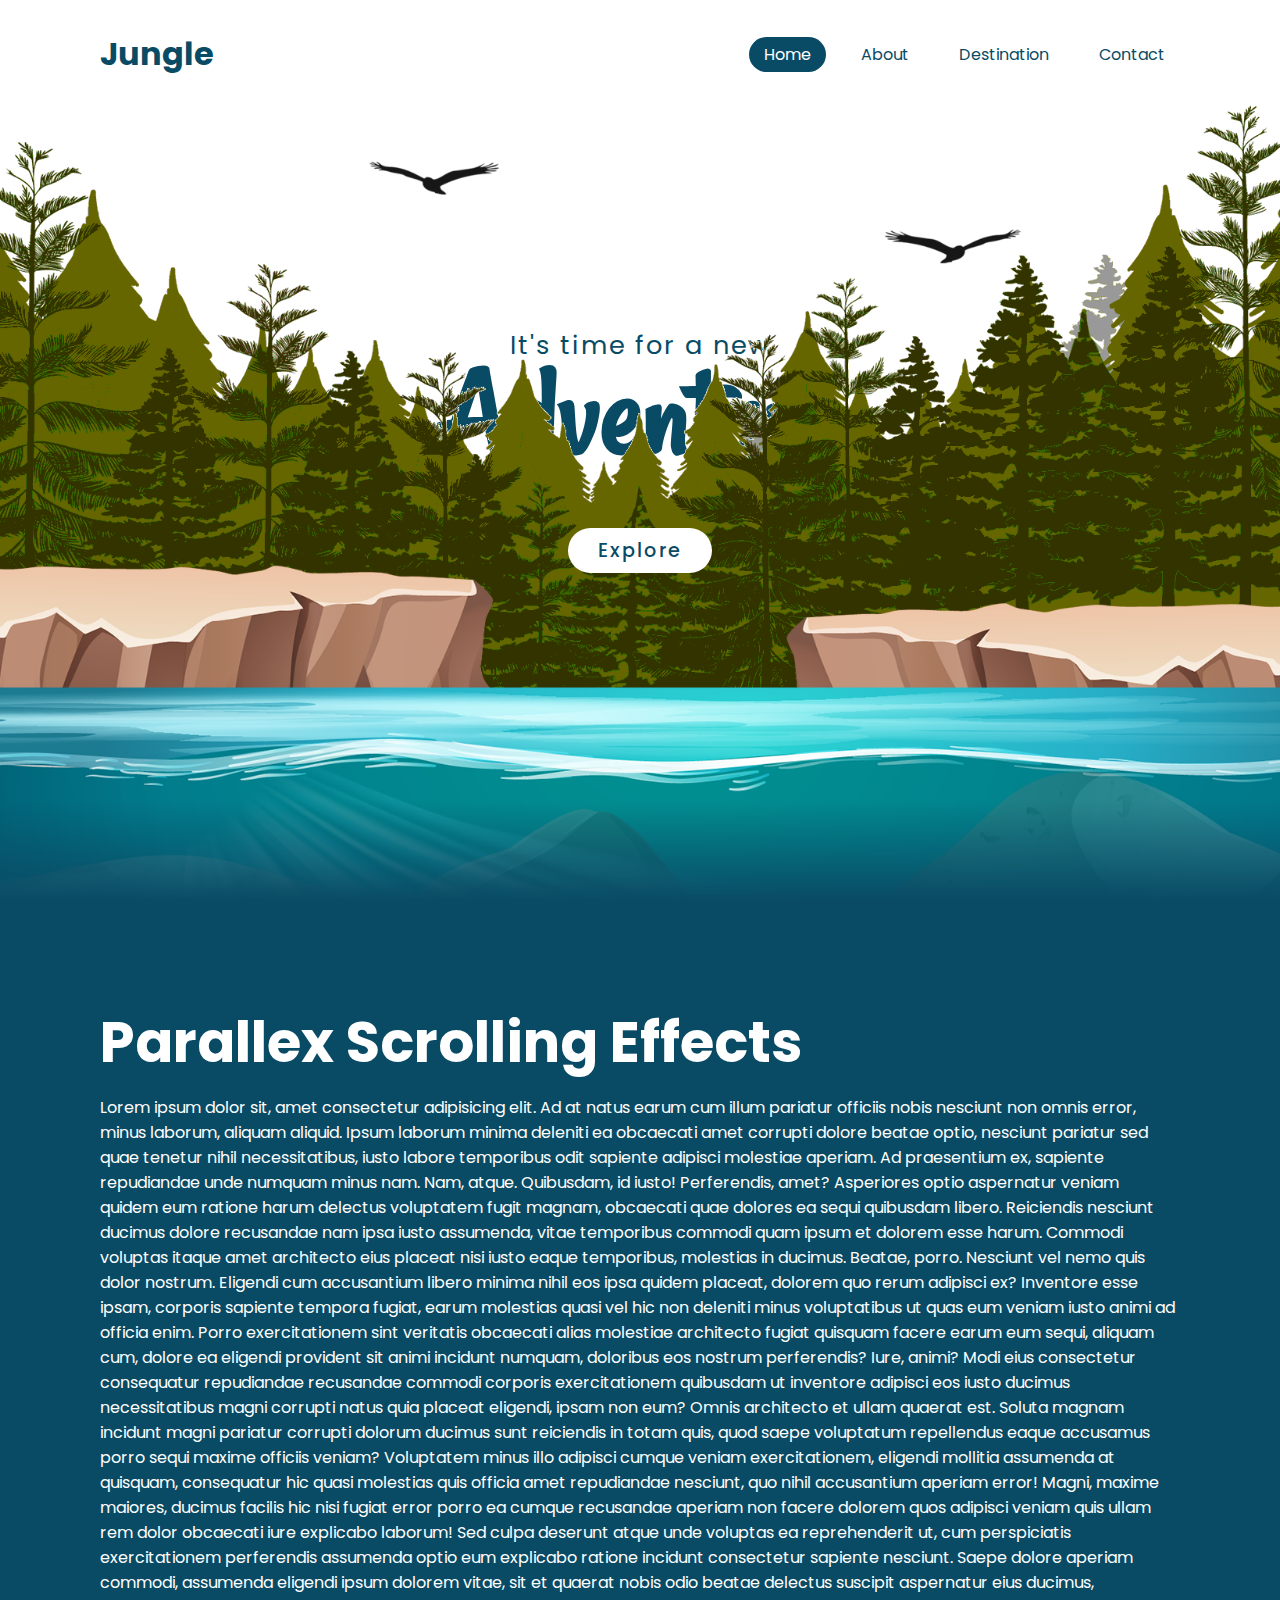
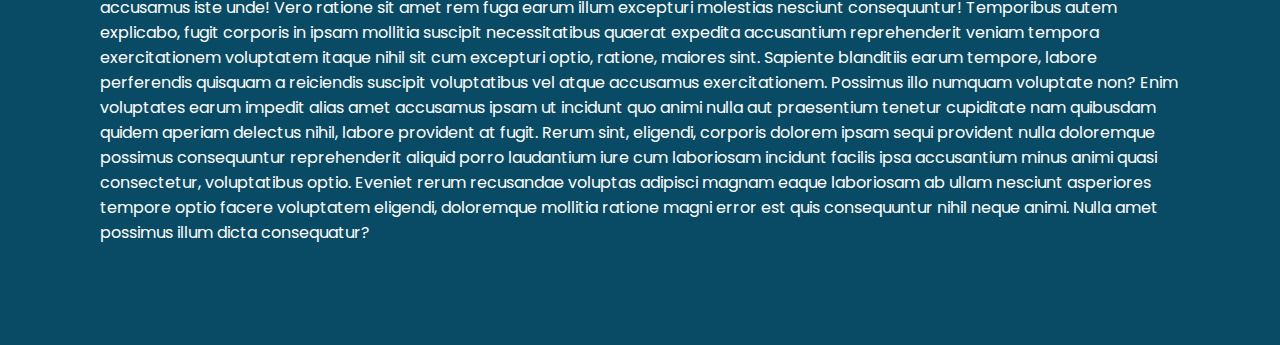
<file: Bunch/parallex website/index.html>
<!DOCTYPE html>
<html lang="en">

<head>
    <!-- <meta charset="UTF-8">
    <meta http-equiv="X-UA-Compatible" content="IE=edge">
    <meta name="viewport" content="width=device-width, initial-scale=1.0"> -->
    <title>Parallex scrolling Website | Vanilla Javascript</title>
    <link rel="stylesheet" href="style.css">
</head>

<body>
    <header id="header">
        <a href="#" class="logo">Jungle</a>
        <ul>
            <li><a href="#" class="active">Home</a></li>
            <li><a href="#">About</a></li>
            <li><a href="#">Destination</a></li>
            <li><a href="#">Contact</a></li>
        </ul>
    </header>

    <section>
        <h2 id="text"><span>It's time for a new</span><br>Adventure</h2>
        <img src="images/bird1.png" id="bird1">
        <img src="images/bird2.png" id="bird2">
        <img src="images/forest.png" id="forest">
        <a href="#" id="btn">Explore</a>

        <img src="images/rocks.png" id="rocks">
        <img src="images/water.png" id="water">
    </section>

    <div class="sec">
        <h2>Parallex Scrolling Effects</h2>
        <p>Lorem ipsum dolor sit, amet consectetur adipisicing elit. Ad at natus earum cum illum pariatur officiis nobis
            nesciunt non omnis error, minus laborum, aliquam aliquid. Ipsum laborum minima deleniti ea obcaecati amet
            corrupti dolore beatae optio, nesciunt pariatur sed quae tenetur nihil necessitatibus, iusto labore
            temporibus odit sapiente adipisci molestiae aperiam. Ad praesentium ex, sapiente repudiandae unde numquam
            minus nam. Nam, atque. Quibusdam, id iusto! Perferendis, amet? Asperiores optio aspernatur veniam quidem eum
            ratione harum delectus voluptatem fugit magnam, obcaecati quae dolores ea sequi quibusdam libero. Reiciendis
            nesciunt ducimus dolore recusandae nam ipsa iusto assumenda, vitae temporibus commodi quam ipsum et dolorem
            esse harum. Commodi voluptas itaque amet architecto eius placeat nisi iusto eaque temporibus, molestias in
            ducimus. Beatae, porro. Nesciunt vel nemo quis dolor nostrum. Eligendi cum accusantium libero minima nihil
            eos ipsa quidem placeat, dolorem quo rerum adipisci ex? Inventore esse ipsam, corporis sapiente tempora
            fugiat, earum molestias quasi vel hic non deleniti minus voluptatibus ut quas eum veniam iusto animi ad
            officia enim. Porro exercitationem sint veritatis obcaecati alias molestiae architecto fugiat quisquam
            facere earum eum sequi, aliquam cum, dolore ea eligendi provident sit animi incidunt numquam, doloribus eos
            nostrum perferendis? Iure, animi? Modi eius consectetur consequatur repudiandae recusandae commodi corporis
            exercitationem quibusdam ut inventore adipisci eos iusto ducimus necessitatibus magni corrupti natus quia
            placeat eligendi, ipsam non eum? Omnis architecto et ullam quaerat est. Soluta magnam incidunt magni
            pariatur corrupti dolorum ducimus sunt reiciendis in totam quis, quod saepe voluptatum repellendus eaque
            accusamus porro sequi maxime officiis veniam? Voluptatem minus illo adipisci cumque veniam exercitationem,
            eligendi mollitia assumenda at quisquam, consequatur hic quasi molestias quis officia amet repudiandae
            nesciunt, quo nihil accusantium aperiam error! Magni, maxime maiores, ducimus facilis hic nisi fugiat error
            porro ea cumque recusandae aperiam non facere dolorem quos adipisci veniam quis ullam rem dolor obcaecati
            iure explicabo laborum! Sed culpa deserunt atque unde voluptas ea reprehenderit ut, cum perspiciatis
            exercitationem perferendis assumenda optio eum explicabo ratione incidunt consectetur sapiente nesciunt.
            Saepe dolore aperiam commodi, assumenda eligendi ipsum dolorem vitae, sit et quaerat nobis odio beatae
            delectus suscipit aspernatur eius ducimus, accusamus iste unde! Vero ratione sit amet rem fuga earum illum
            excepturi molestias nesciunt consequuntur! Temporibus autem explicabo, fugit corporis in ipsam mollitia
            suscipit necessitatibus quaerat expedita accusantium reprehenderit veniam tempora exercitationem voluptatem
            itaque nihil sit cum excepturi optio, ratione, maiores sint. Sapiente blanditiis earum tempore, labore
            perferendis quisquam a reiciendis suscipit voluptatibus vel atque accusamus exercitationem. Possimus illo
            numquam voluptate non? Enim voluptates earum impedit alias amet accusamus ipsam ut incidunt quo animi nulla
            aut praesentium tenetur cupiditate nam quibusdam quidem aperiam delectus nihil, labore provident at fugit.
            Rerum sint, eligendi, corporis dolorem ipsam sequi provident nulla doloremque possimus consequuntur
            reprehenderit aliquid porro laudantium iure cum laboriosam incidunt facilis ipsa accusantium minus animi
            quasi consectetur, voluptatibus optio. Eveniet rerum recusandae voluptas adipisci magnam eaque laboriosam ab
            ullam nesciunt asperiores tempore optio facere voluptatem eligendi, doloremque mollitia ratione magni error
            est quis consequuntur nihil neque animi. Nulla amet possimus illum dicta consequatur?</p>
    </div>

    <script>
        let text = document.getElementById('text');
        let bird1 = document.getElementById('bird1');
        let bird2 = document.getElementById('bird2');
        let btn = document.getElementById('btn');
        let rocks = document.getElementById('rocks');
        let forest = document.getElementById('forest');
        let water = document.getElementById('water');
        let header = document.getElementById('header');

        window.addEventListener('scroll', function(){
            let value = window.scrollY;

            text.style.top = 50 + value * -0.5 + '%';
            bird1.style.top = value * -1.5 + 'px';
            bird1.style.left = value * 2 + 'px';
            bird2.style.top = value * -1.5 + 'px';
            bird2.style.left = value * -5 + 'px';
            btn.style.marginTop = value * 1.5 + 'px';
            rocks.style.top = value * -0.12 + 'px';
            forest.style.top = value * 0.25 + 'px';
            header.style.top = value * 0.5 + 'px';
        })
    </script>
</body>

</html>
</file>
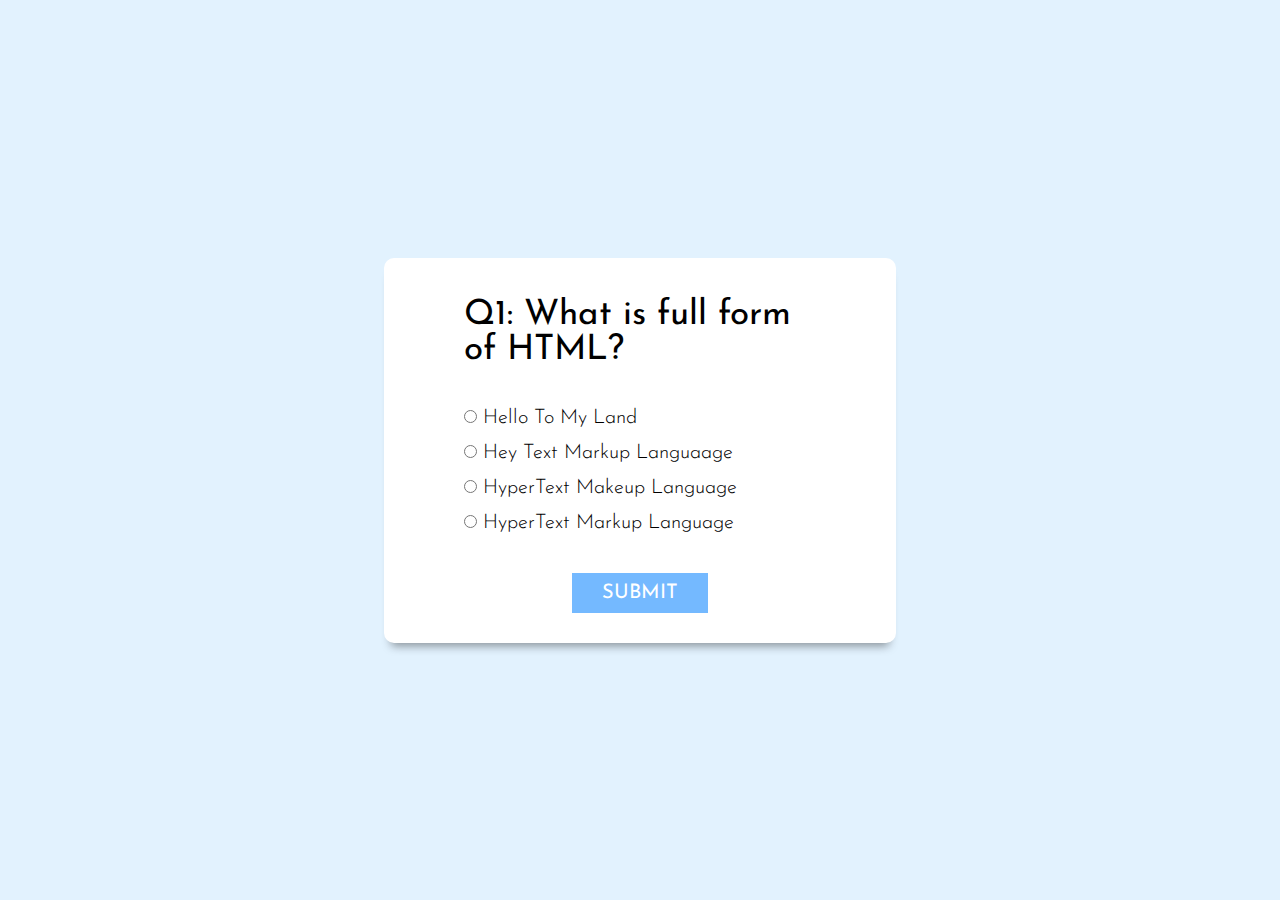
<file: Bunch/Quiz App/index.html>
<!DOCTYPE html>
<html lang="en">
<head>
    <meta charset="UTF-8">
    <meta name="viewport" content="width=device-width, initial-scale=1.0">
    <title>Quiz</title>
    <link rel="stylesheet" href="style.css">
</head>
<body>
    <div class="main-div">
        <div class="inner-div">
            <h2 class="question">Question Here</h2>
            <ul>
                <li>
                    <input type="radio" name="answer" id="ans1" class="answer">
                    <label for="ans1" id="option1">Answer Option</label>
                </li>

                <li>
                    <input type="radio" name="answer" id="ans2" class="answer">
                    <label for="ans2" id="option2">Answer Option</label>
                </li>

                <li>
                    <input type="radio" name="answer" id="ans3" class="answer">
                    <label for="ans3" id="option3">Answer Option</label>
                </li>

                <li>
                    <input type="radio" name="answer" id="ans4" class="answer">
                    <label for="ans4" id="option4">Answer Option</label>
                </li>
            </ul>
            <button id="submit">Submit</button>
            <div id="showScore" class="scoreArea"></div>
        </div>
    </div>

    <script src="script.js"></script>
</body>
</html>
</file>
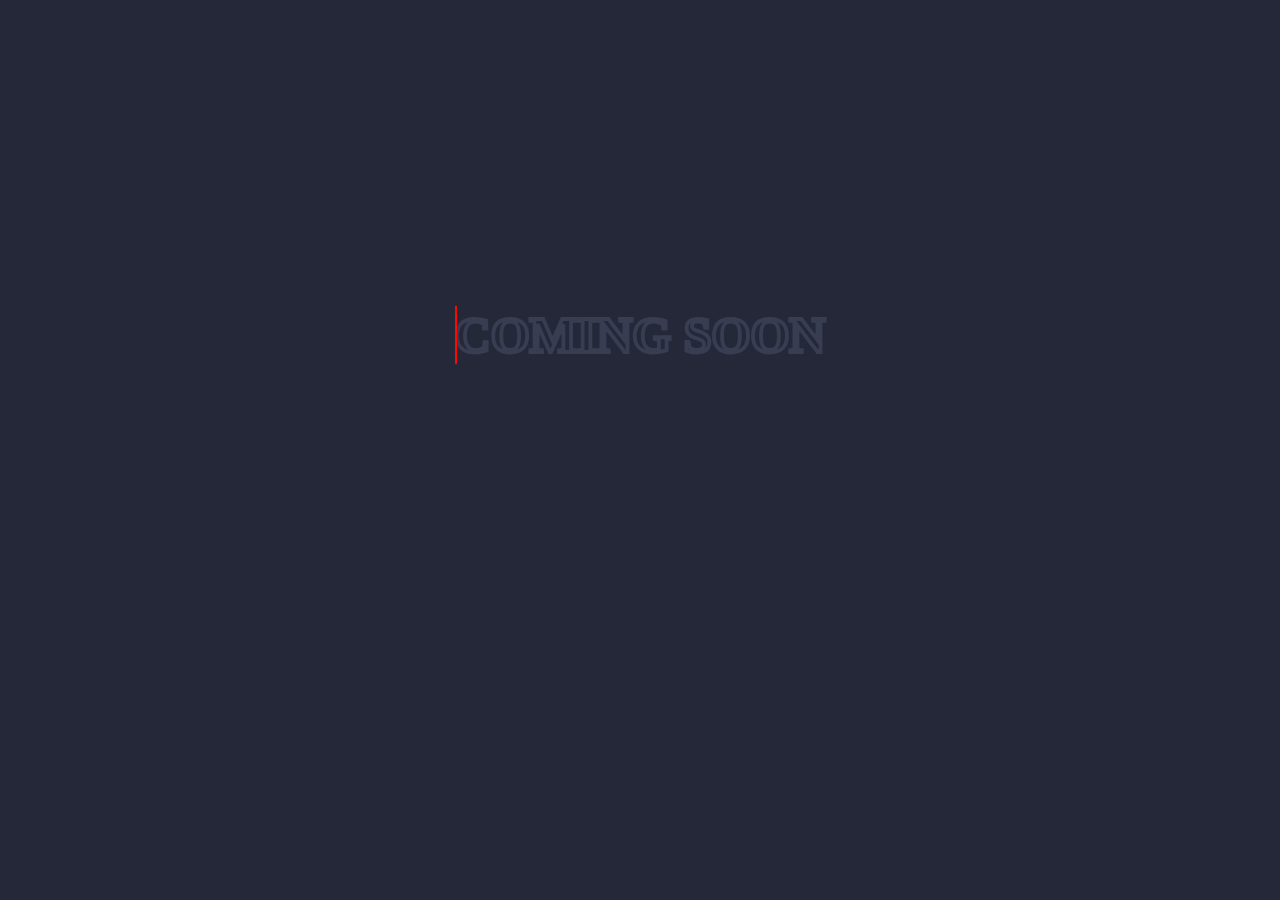
<file: Bunch/Comming Soon/commingsoon.html>
<!DOCTYPE html>
<html lang="en">
<head>
    <meta charset="UTF-8">
    <meta name="viewport" content="width=device-width, initial-scale=1.0">
    <title>CSS text animation Effects</title>
    <link rel="stylesheet" href="style.css">
</head>
<body>
    <h2 class="deco" data-text="Coming Soon">Coming Soon</h2>
</body>
</html>
</file>
<file: Bunch/parallex website/style.css>
@import url('https://fonts.googleapis.com/css2?family=Poppins:wght@300;400;500;600;700;800&display=swap');
@import url('https://fonts.googleapis.com/css2?family=Rancho&display=swap');

*{
    margin: 0;
    padding: 0;
    box-sizing: border-box;
    font-family: 'Poppins', sans-serif;
}

body{
    overflow-x: hidden;
    background: #fff;
    min-height: 100vh;
}

#header{
    position: absolute;
    top: 0;
    left: 0;
    width: 100%;
    padding: 30px 100px;
    display: flex;
    justify-content: space-between;
    align-items: center;
    z-index: 10000;
}

#header .logo{
    color: #094b65;
    font-weight: 700;
    font-size: 2em;
    text-decoration: none;
}

#header ul{
    display: flex;
    justify-content: center;
    align-items: center;
}

#header ul li{
    list-style: none;
    margin-left: 20px;
}

#header ul li a{
    text-decoration: none;
    padding: 6px 15px;
    color: #094b65;
    border-radius: 20px;
}

#header ul li a:hover,
#header ul li a.active{
    background: #094b65;
    color: #fff;
}

section{
    position: relative;
    width: 100%;
    height: 100vh;
    display: flex;
    justify-content: center;
    align-items: center;
}

section::before{
    content: '';
    position: absolute;
    bottom: 0;
    left: 0;
    width: 100%;
    height: 100px;
    background: linear-gradient(to top, #094b65,transparent);
    z-index: 10;
}

section img{
    position: absolute;
    top: 0%;
    left: 0;
    width: 100%;
    height: 100%;
    object-fit: cover;
    pointer-events: none;
}

section #text{
    position: absolute;
    color: #094b65;
    font-size: 10vw;
    text-align: center;
    line-height: 0.55em;
    font-family: 'Rancho', cursive;
    transform: translateY(-50%);
}

section #text span{
    font-size: 0.20em;
    letter-spacing: 2px;
    font-weight: 400;
    font-family: 'Poppins', sans-serif;
}

#btn{
    text-decoration: none;
    display: inline-block;
    padding: 8px 30px;
    background: #fff;
    color: #094b65;
    font-size: 1.2em;
    font-weight: 500;
    letter-spacing: 2px;
    border-radius: 40px;
    transform: translateY(100px);
}

.sec{
    position: relative;
    padding: 100px;
    background: #094b65;
}

.sec h2{
    font-size: 3.5em;
    color: #fff;
    margin-bottom: 10px;
}

.sec p {
    font-size: 1em;
    color: #fff;
}
</file>
<file: Bunch/Quiz App/style.css>
@import url('https://fonts.googleapis.com/css2?family=Josefin+Sans:wght@300;400&display=swap');
*{
    margin: 0;
    padding: 0;
    box-sizing: border-box;
    font-family: "Josefin Sans", sans-serif;
    font-weight: 300;
}

html{
    font-size: 62.5%;
}

.main-div{
    width: 100vw;
    min-height: 100vh;
    display: grid;
    place-items: center;
    background-color: hsl(206, 92%, 94%);
}

.inner-div{
    width: 40vw;
    background-color: #fff;
    padding: 3rem 8rem;
    border-radius: 1rem;
    box-shadow: 0 1rem 1rem -0.7rem rgba(0, 0, 0, 0.4);
}

.inner-div h2{
    font-size: 3.5rem;
    font-weight: 400;
    margin: 1rem 0 4rem 0;
}

.inner-div li{
    font-size: 2rem;
    margin-top: 1.5rem;
    list-style: none;
}

input{
    cursor: pointer;
}

#submit, .btn{
    padding: 1rem 3rem;
    outline: none;
    font-size: 2rem;
    font-weight: 400;
    display: block;
    margin: auto;
    border-style: none;
    text-transform: uppercase;
    color: #fff;
    background-color: #74b9ff;
    margin-top: 4rem;
    cursor: pointer;
}

#submit:hover {
    background-color: #0984e3;
}

#showScore{
    background-color: #dfe6e9;
    margin-top: 3rem;
    padding: 3rem 4rem;
    box-shadow: 0 1rem 1rem -0.7rem rgba(0, 0, 0, 0.4);   
}

#showScore h3{
    font-size: 3rem;
    text-align: center;
}

#showScore .btn{
    margin-top: 2rem;
    background-color: #55efc4;
    color: #2d3436;
}

#showScore .btn:hover{
    background-color: #00b894;
    color: #fff;
}

.scoreArea{
    display: none;
}
</file>
<file: Bunch/Comming Soon/style.css>
/* @import url('https://fonts.googleapis.com/css2?family=Poppins:wght@700&display=swap');

.
{
    margin: 0;
    padding: 0;
    box-sizing: border-box;
    font-family: 'Poppins', sans-serif;
} */

body
{
    display: grid;
padding-top:20%;
    justify-content: center;
    align-items: center;
    min-height: 10vh;
    background: #252839;    
}

h2.deco{
    position: relative;
    font-size: 50px;
    color: #252839;
    -webkit-text-stroke: 0.3vw #383d52;
    text-transform: uppercase;
}

h2.deco::before{
    content: attr(data-text);
    position: absolute;
    top: 50;
    left: 50;
    width: 0;
    height: 100%;
    color: #c7fe01;
    -webkit-text-stroke: 0vw #383d52;
    border-right: 2px solid #fe0901;
    overflow: hidden;
    animation: animate 6s linear infinite;
}

@keyframes animate
{
    0%,10%,100%
    {
        width: 0;
    }

    70%,90%
    {
        width: 100%;
    }
}
</file>
